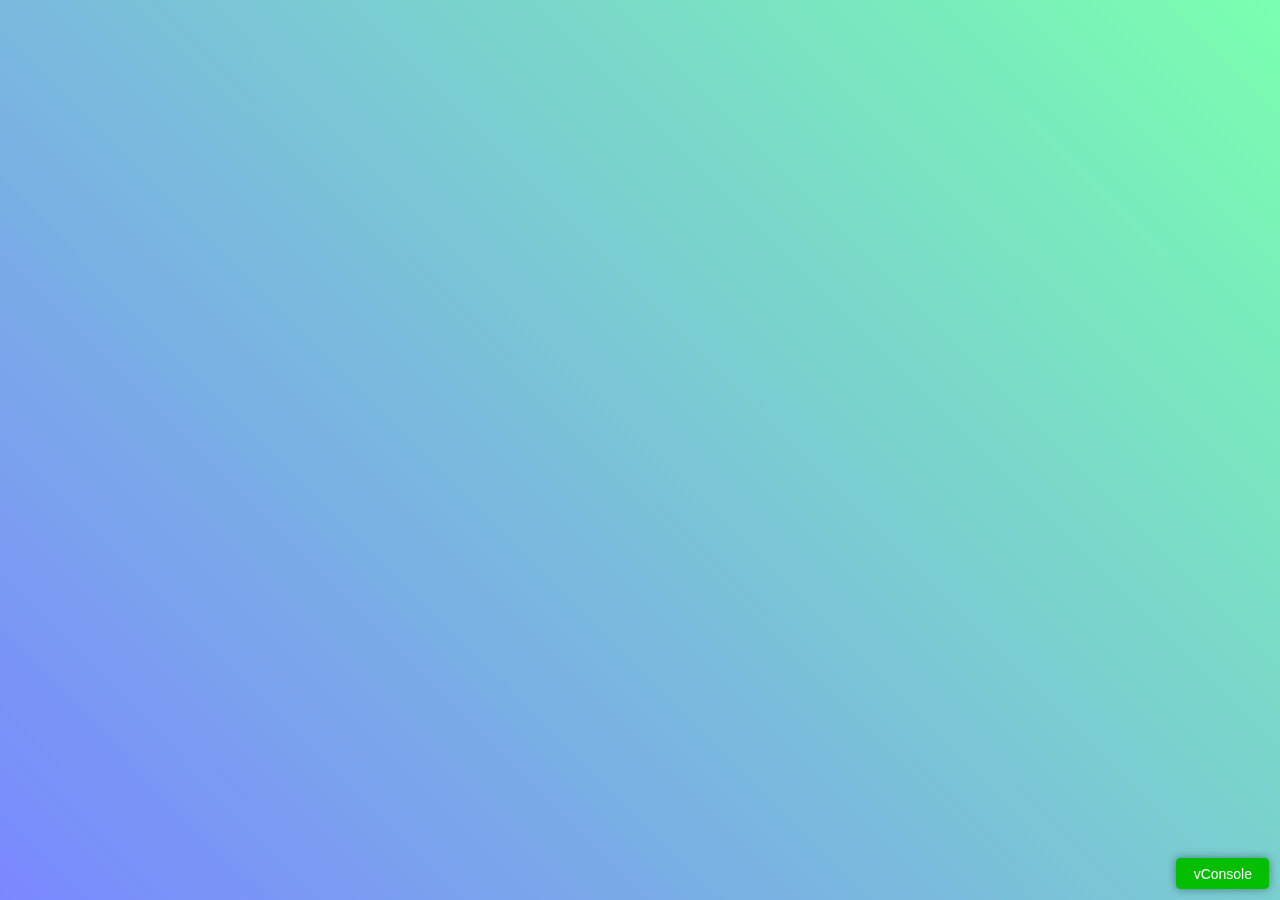
<file: index.html>
<!DOCTYPE html>
<html>
<head>
  <meta charset="utf-8" />
  <meta http-equiv="X-UA-Compatible" content="IE=edge">
  <title>苹果发布会倒计时</title>
  <script src="./static/js/font.js"></script>
  <link rel="stylesheet" type="text/css" media="screen" href="./static/css/main.css" />
  <link rel="stylesheet" type="text/css" media="screen" href="./static/css/index.css" />
  <script src="./static/js/jquery-3.3.1.min.js"></script>
  <script src="./lib/vconsole.min.js"></script>
  <script>
    // init vConsole
    var vConsole = new VConsole();
    console.log('Hello world');
  </script>
  <!-- <script src="./static/js/font.js"></script> -->
  <script type="text/javascript">
    document.write("<script type='text/javascript' src='./static/js/main.js?v="+ new Date().valueOf()+"'>");
  </script>
  <!-- <script src="./static/js/main.js?v=`${new Date().valueOf()`}"></script> -->
  <link rel="shortcut icon" href="apple.svg">
</head>
<body>
  <div class="container">
    <div class="countdown-title">发布会倒计时</div>
    <div class="resttime-wrap">
      <span id="countdown-text"></span>
      <span id="resttime"></span>
    </div>
    <button id="customize-btn" class="customize-btn">自定义</button>
  </div>
  <a href="https://github.com/barnett617/apple_time">
    <img 
      style="position: absolute; top: 0; right: 0; border: 0;"
      src="https://s3.amazonaws.com/github/ribbons/forkme_right_gray_6d6d6d.png" 
      alt="Fork me on GitHub"
    >
  </a>
</body>
</html>
</file>
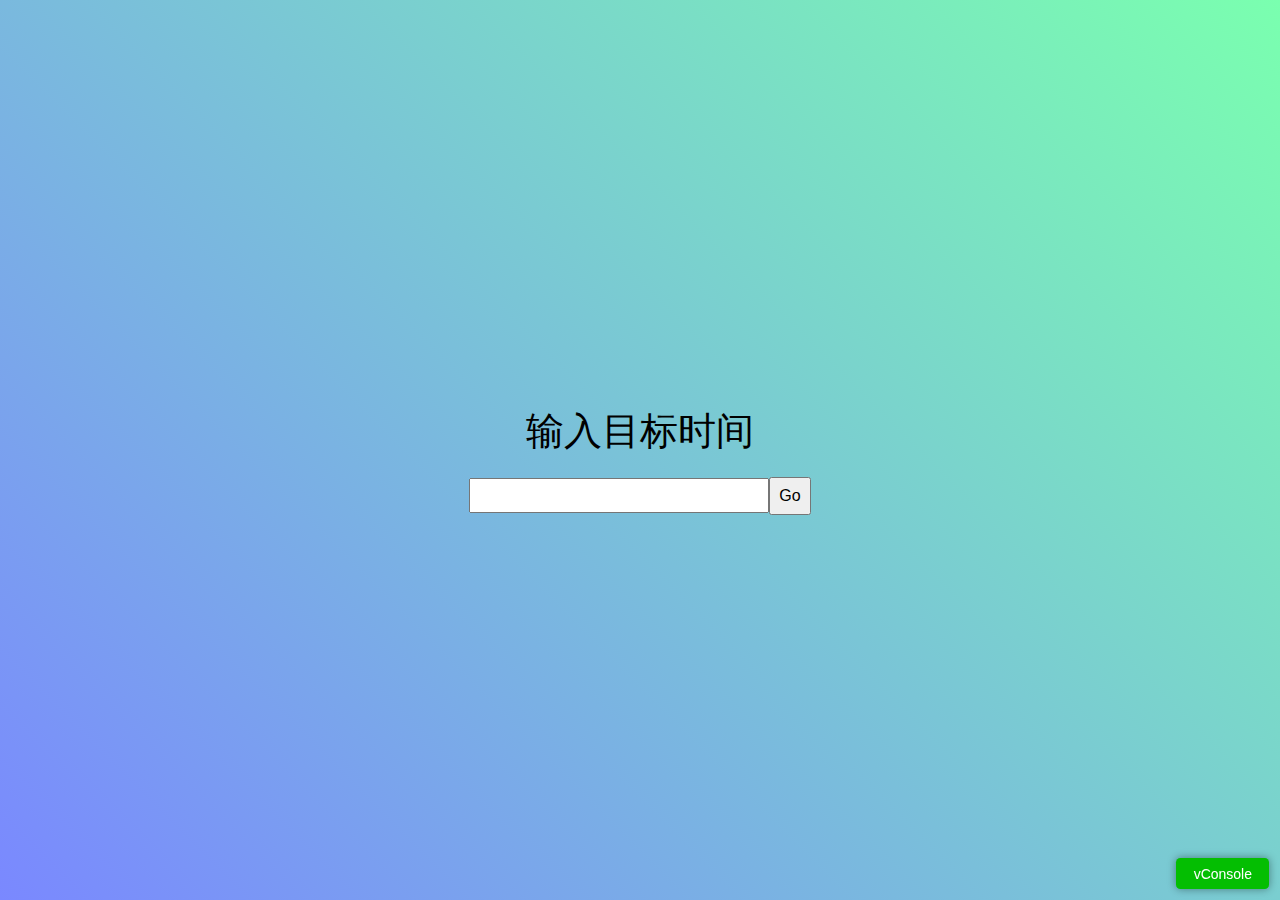
<file: customize.html>
<!DOCTYPE <!DOCTYPE html>
<html>
<head>
  <meta charset="utf-8" />
  <meta http-equiv="X-UA-Compatible" content="IE=edge">
  <title>自定义时钟</title>
  <link rel="stylesheet" type="text/css" media="screen" href="./lib/jedate-6.0.2/skin/jedate.css">
  <script src="./static/js/font.js"></script>
  <script src="./static/js/jquery-3.3.1.min.js"></script>
  <script src="./lib/jedate-6.0.2/jquery.jedate.min.js"></script>
  <script src="./lib/vconsole.min.js"></script>
  <script>
    // init vConsole
    var vConsole = new VConsole();
    console.log('Hello world');
  </script>
  <style>
    body {
      margin: 0;
    }
    .container {
      background-image: linear-gradient(45deg, #7A88FF, #7AFFAF);
      display: flex;
      flex-direction: column;
      justify-content: center;
      align-items: center;
      height: 100%;
    }
    label {
      font-size: 38px;
      padding: 20px;
    }
    .input-content {
      display: flex;
      align-items: center;
    }
    #targetTime {
      font-size: 20px;
      height: 35px;
      width: 300px;
    }
    .btn {
      font-size: 16px;
      padding: 8px;
    }
  </style>
</head>
<body>
  <div class="container">
    <label>输入目标时间</label>
    <div class="input-content">
      <input id="targetTime" placeholder="" type="text" />
      <button id="btn" class="btn">Go</button>
    </div>
  </div>
  <script>
    var date;
    $(function () {
        $("#targetTime").jeDate({
            format:"YYYY-MM-DD hh:mm:ss",
            minDate:"2014-09-19 00:00:00",
            okfun: function(obj) {
              date = obj.val;
            }
        })
    }); 
    document.getElementById("btn").addEventListener("click", function() {
      alert('成功设置目标时间：' + date)
      window.location.href="index.html?date=" + date;
    });
  </script>
</body>
</html>
</file>
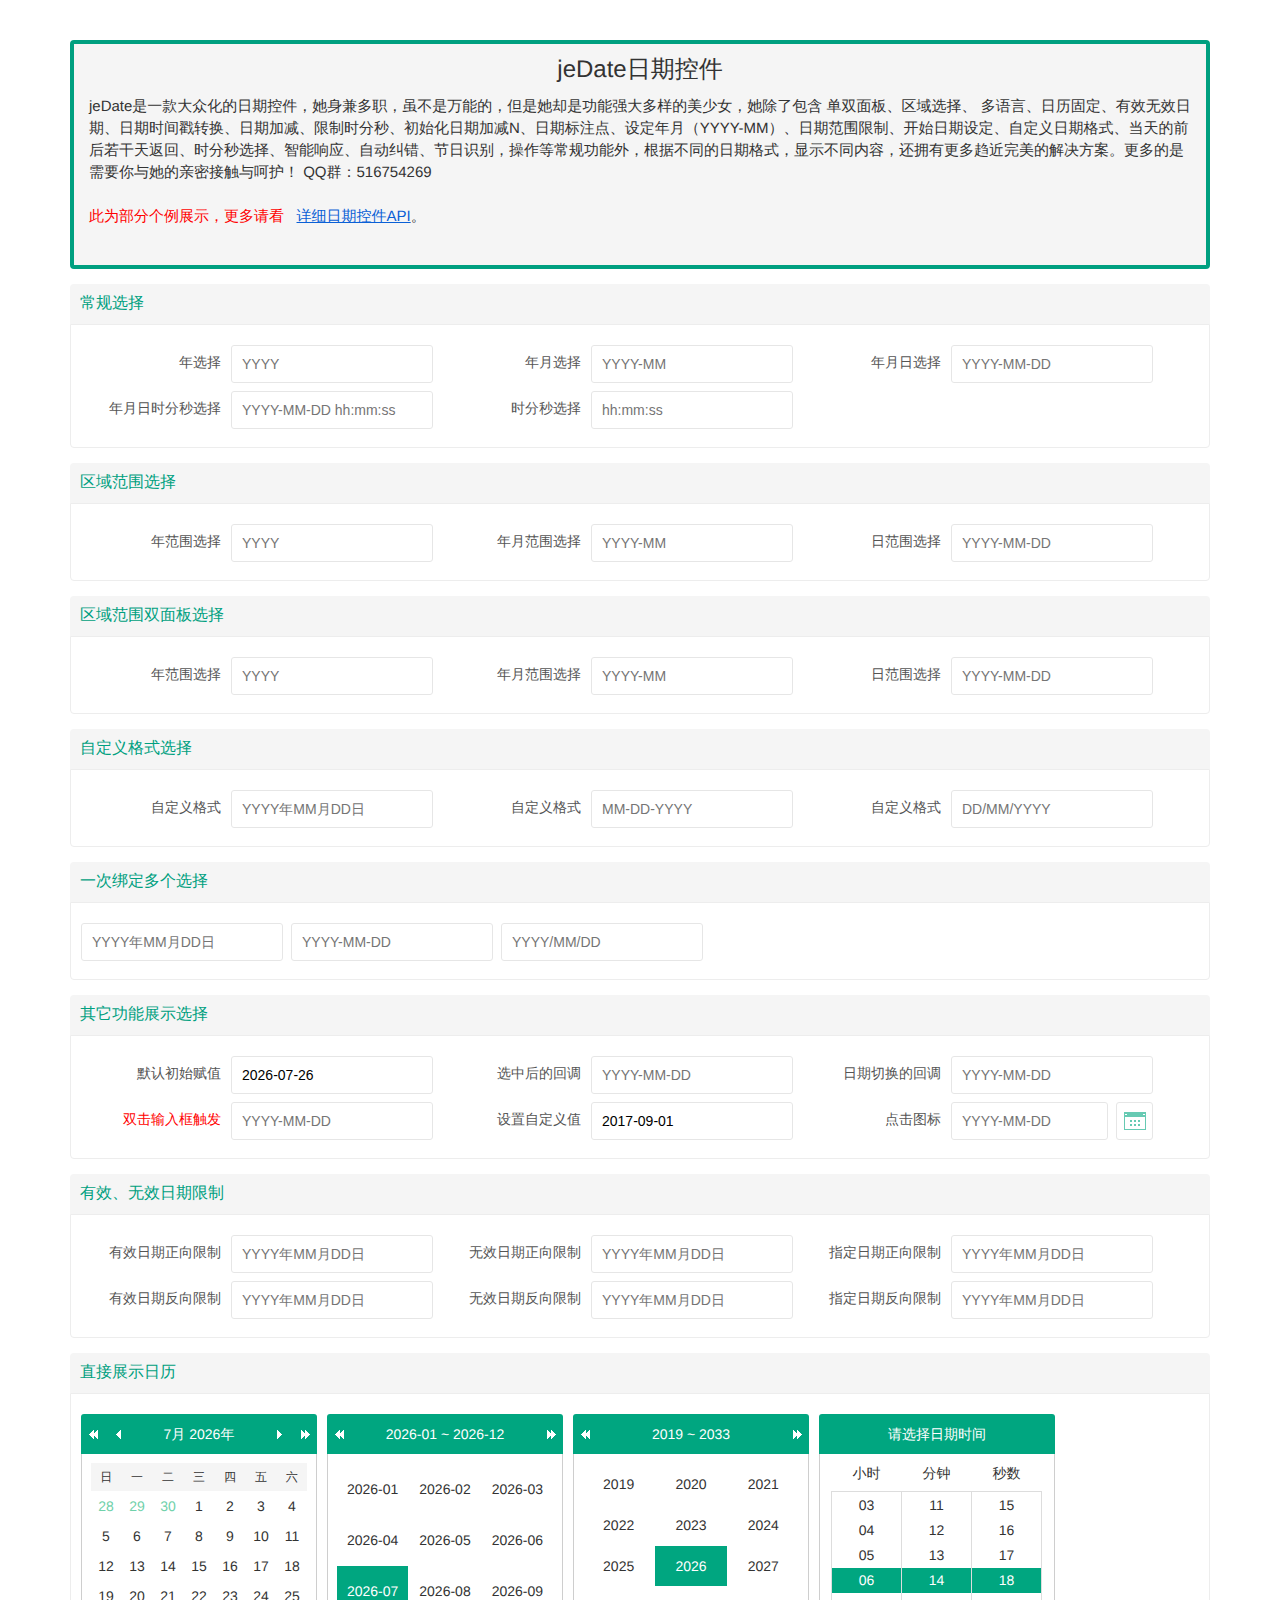
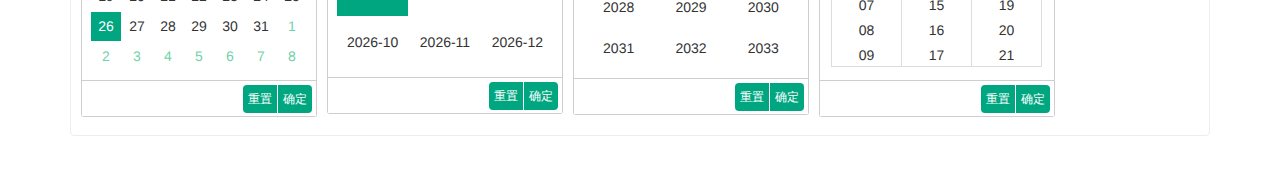
<file: lib/jedate-6.0.2/test/jeDate-test.html>
<!doctype html>
<html>
<head>
    <meta charset="utf-8">
    <meta name="viewport" content="initial-scale=1, maximum-scale=1, user-scalable=no">
    <title>jeDate日期控件 - 演示</title>
    <link type="text/css" rel="stylesheet" href="jeDate-test.css">
    <link type="text/css" rel="stylesheet" href="../skin/jedate.css">
    <script type="text/javascript" src="../jquery-1.7.2.js"></script>
    <script type="text/javascript" src="../jquery.jedate.js"></script>
    <script type="text/javascript" src="jedate-test.js"></script>
</head>
<body>
<div class="jebody">
    <blockquote class="jequote">
        <p style="text-align: center;font-size:24px;padding-bottom: 15px;">jeDate日期控件</p>
        jeDate是一款大众化的日期控件，她身兼多职，虽不是万能的，但是她却是功能强大多样的美少女，她除了包含 单双面板、区域选择、 多语言、日历固定、有效无效日期、日期时间戳转换、日期加减、限制时分秒、初始化日期加减N、日期标注点、设定年月（YYYY-MM）、日期范围限制、开始日期设定、自定义日期格式、当天的前后若干天返回、时分秒选择、智能响应、自动纠错、节日识别，操作等常规功能外，根据不同的日期格式，显示不同内容，还拥有更多趋近完美的解决方案。更多的是需要你与她的亲密接触与呵护！</span>  QQ群：516754269<br/><br/>
        <span style="color: red">此为部分个例展示，更多请看</span>&nbsp;&nbsp; <a href="http://www.jemui.com" style="color:#0a60d6;text-decoration:underline;">详细日期控件API</a>。<br/><br/>
    </blockquote>
    <div class="jewarp">
        <h3 class="gray">常规选择</h3>
        <div class="content">
            <div class="jeitem">
                <label class="jelabel">年选择</label>
                <div class="jeinpbox"><input type="text" class="jeinput" id="test01" placeholder="YYYY"></div>
            </div>
            <div class="jeitem">
                <label class="jelabel">年月选择</label>
                <div class="jeinpbox"><input type="text" class="jeinput" id="test02" placeholder="YYYY-MM"></div>
            </div>
            <div class="jeitem">
                <label class="jelabel">年月日选择</label>
                <div class="jeinpbox"><input type="text" class="jeinput" id="test03" placeholder="YYYY-MM-DD"></div>
            </div>
            <div class="jeitem">
                <label class="jelabel">年月日时分秒选择</label>
                <div class="jeinpbox"><input type="text" class="jeinput" id="test04" placeholder="YYYY-MM-DD hh:mm:ss"></div>
            </div>
            <div class="jeitem">
                <label class="jelabel">时分秒选择</label>
                <div class="jeinpbox"><input type="text" class="jeinput" id="test05" placeholder="hh:mm:ss"></div>
            </div>
        </div>
    </div>
    <div class="jewarp">
        <h3 class="gray">区域范围选择</h3>
        <div class="content">
            <div class="jeitem">
                <label class="jelabel">年范围选择</label>
                <div class="jeinpbox"><input type="text" class="jeinput" id="test06" placeholder="YYYY"></div>
            </div>
            <div class="jeitem">
                <label class="jelabel">年月范围选择</label>
                <div class="jeinpbox"><input type="text" class="jeinput" id="test07" placeholder="YYYY-MM"></div>
            </div>
            <div class="jeitem">
                <label class="jelabel">日范围选择</label>
                <div class="jeinpbox"><input type="text" class="jeinput" id="test08" placeholder="YYYY-MM-DD"></div>
            </div>
        </div>
    </div>
    <div class="jewarp">
        <h3 class="gray">区域范围双面板选择</h3>
        <div class="content">
            <div class="jeitem">
                <label class="jelabel">年范围选择</label>
                <div class="jeinpbox"><input type="text" class="jeinput" id="test09" placeholder="YYYY"></div>
            </div>
            <div class="jeitem">
                <label class="jelabel">年月范围选择</label>
                <div class="jeinpbox"><input type="text" class="jeinput" id="test10" placeholder="YYYY-MM"></div>
            </div>
            <div class="jeitem">
                <label class="jelabel">日范围选择</label>
                <div class="jeinpbox"><input type="text" class="jeinput" id="test11" placeholder="YYYY-MM-DD"></div>
            </div>
        </div>
    </div>
    <div class="jewarp">
        <h3 class="gray">自定义格式选择</h3>
        <div class="content">
            <div class="jeitem">
                <label class="jelabel">自定义格式</label>
                <div class="jeinpbox"><input type="text" class="jeinput" id="test12" placeholder="YYYY年MM月DD日"></div>
            </div>
            <div class="jeitem">
                <label class="jelabel">自定义格式</label>
                <div class="jeinpbox"><input type="text" class="jeinput" id="test13" placeholder="MM-DD-YYYY"></div>
            </div>
            <div class="jeitem">
                <label class="jelabel">自定义格式</label>
                <div class="jeinpbox"><input type="text" class="jeinput" id="test14" placeholder="DD/MM/YYYY"></div>
            </div>
        </div>
    </div>
    <div class="jewarp">
        <h3 class="gray">一次绑定多个选择</h3>
        <div class="content">
            <div class="jeitem">
                <div class="jeinpbox"><input type="text" class="jeinput moredate" placeholder="YYYY年MM月DD日"></div>
            </div>
            <div class="jeitem">
                <div class="jeinpbox"><input type="text" class="jeinput moredate" placeholder="YYYY-MM-DD"></div>
            </div>
            <div class="jeitem">
                <div class="jeinpbox"><input type="text" class="jeinput moredate" placeholder="YYYY/MM/DD"></div>
            </div>
        </div>
    </div>
    <div class="jewarp">
        <h3 class="gray">其它功能展示选择</h3>
        <div class="content">
            <div class="jeitem">
                <label class="jelabel">默认初始赋值</label>
                <div class="jeinpbox"><input type="text" class="jeinput" id="test15" placeholder="YYYY-MM-DD"></div>
            </div>
            <div class="jeitem">
                <label class="jelabel">选中后的回调</label>
                <div class="jeinpbox"><input type="text" class="jeinput" id="test16" placeholder="YYYY-MM-DD"></div>
            </div>
            <div class="jeitem">
                <label class="jelabel">日期切换的回调</label>
                <div class="jeinpbox"><input type="text" class="jeinput" id="test17" placeholder="YYYY-MM-DD"></div>
            </div>
            <div class="jeitem">
                <label class="jelabel" style="color:red;">双击输入框触发</label>
                <div class="jeinpbox"><input type="text" class="jeinput" id="test18" placeholder="YYYY-MM-DD"></div>
            </div>
            <div class="jeitem">
                <label class="jelabel">设置自定义值</label>
                <div class="jeinpbox"><input type="text" class="jeinput" id="test19" placeholder="YYYY-MM-DD"></div>
            </div>
            <div class="jeitem">
                <label class="jelabel">点击图标</label>
                <div class="jeinpbox" style="width: 145px;"><input type="text" class="jeinput" id="testico" placeholder="YYYY-MM-DD"></div>
                <div class="icons jebtns" onclick="$.jeDate('#testico',{trigger:false,format: 'YYYY-MM-DD'})"></div>
            </div>
        </div>
    </div>
    <div class="jewarp">
        <h3 class="gray">有效、无效日期限制</h3>
        <div class="content">
            <div class="jeitem">
                <label class="jelabel">有效日期正向限制</label>
                <div class="jeinpbox"><input type="text" class="jeinput" id="test20" placeholder="YYYY年MM月DD日"></div>
            </div>
            <div class="jeitem">
                <label class="jelabel">无效日期正向限制</label>
                <div class="jeinpbox"><input type="text" class="jeinput" id="test22" placeholder="YYYY年MM月DD日"></div>
            </div>
            <div class="jeitem">
                <label class="jelabel">指定日期正向限制</label>
                <div class="jeinpbox"><input type="text" class="jeinput" id="test24" placeholder="YYYY年MM月DD日"></div>
            </div>
            <div class="jeitem">
                <label class="jelabel">有效日期反向限制</label>
                <div class="jeinpbox"><input type="text" class="jeinput" id="test21" placeholder="YYYY年MM月DD日"></div>
            </div>
            <div class="jeitem">
                <label class="jelabel">无效日期反向限制</label>
                <div class="jeinpbox"><input type="text" class="jeinput" id="test23" placeholder="YYYY年MM月DD日"></div>
            </div>
            <div class="jeitem">
                <label class="jelabel">指定日期反向限制</label>
                <div class="jeinpbox"><input type="text" class="jeinput" id="test25" placeholder="YYYY年MM月DD日"></div>
            </div>
        </div>
    </div>
    <div class="jewarp">
        <h3 class="gray">直接展示日历</h3>
        <div class="content">
            <div class="jeitem" id="show01"></div>
            <div class="jeitem" id="show02"></div>
            <div class="jeitem" id="show03"></div>
            <div class="jeitem" id="show04"></div>
        </div>
    </div>
</div>
</body>
</html>
</file>
<file: static/css/main.css>
html, body {
  width: 100%;
  height: 100%;
}
body {
  margin: 0;
  background-image: linear-gradient(45deg, #7A88FF, #7AFFAF);
  font-family: -apple-system,"Helvetica Neue",Helvetica,Arial,"PingFang SC","Hiragino Sans GB","WenQuanYi Micro Hei","Microsoft Yahei",sans-serif;
}
.container {
  display: flex;
  flex-direction: column;
  justify-content: center;
  align-items: center;
  height: 100%;
}
.countdown-title {
  padding: 10px;
  font-size: 48px;    
}
.countdown-content {
  padding: 10px;
  font-size: 38px;
}
</file>
<file: static/css/index.css>
.resttime-wrap {
  font-size: 36px;
  line-height: 56px;
}
.container {
  display: flex;
  flex-direction: column;
  justify-content: center;
  align-items: center;
  height: 100%;
}
.countdown-title {
  font-size: 48px;
  line-height: 77px;    
}
.customize-btn {
  position: absolute;
  right: 0;
  bottom: 0;
  font-size: 20px;
  margin: 20px;
  width: 180px;
  height: 40px;
  padding: 0;
  border: aliceblue;
  background: bisque;
}
</file>
<file: lib/jedate-6.0.2/skin/jedate.css>
/**
 @Name : jeDate 日期控件
 @Author: chen guojun
 @QQ群：516754269
 @官网：http://www.jemui.com/ 或 https://github.com/singod/jeDate
 */
.jedatebox{min-width:230px;height:auto; font-family:'PingFangSC-Light','PingFang SC','Segoe UI','Lucida Grande','NotoSansHans-Light','Microsoft YaHei', '\5FAE\8F6F\96C5\9ED1', STHeiti, 'WenQuanYi Micro Hei', SimSun, sans-serif;font-size:12px; cursor:default;margin: 0;padding: 0;overflow: hidden;position: relative;border-radius: 3px; float: left;}
.jedatebox *{margin: 0;padding: 0;list-style-type:none;-webkit-box-sizing:border-box;-moz-box-sizing:border-box;box-sizing:border-box;font-style:normal;font-family:'PingFangSC-Light','PingFang SC','Segoe UI','Lucida Grande','NotoSansHans-Light','Microsoft YaHei', '\5FAE\8F6F\96C5\9ED1', STHeiti, 'WenQuanYi Micro Hei', SimSun, sans-serif;}
.jedatebox ul,.jedatebox ol,.jedatebox li,.jedatebox dl{list-style-type:none;font-style:normal;font-weight: 300;}
.jedatebox .yearprev{left:0;background-image: url("[data-uri]");}
.jedatebox .monthprev{left:25px;background-image: url("[data-uri]");}
.jedatebox .yearnext{right:0;background-image: url("[data-uri]");}
.jedatebox .monthnext{right:25px;background-image: url("[data-uri]");}
.jedatebox .close{background-image: url("[data-uri]");cursor: pointer;}
.jedatebox .jedateym .pndrop{width:14px;height:40px; overflow:hidden;display: inline-block;position:relative;vertical-align: top;background-repeat: no-repeat;background-position: center center;background-image: url("[data-uri]");}
.jedatebox .jedateym .prev,.jedatebox .jedateym .next{width:15%;height:40px; float:left;display:block;text-align: center;background-repeat: no-repeat;background-position: center center;}
.jedatebox em,.jedatebox i{height:40px;margin: 0;padding: 0;font-style:normal;display:inline-block;font-size: 16px;}
.jedatetipscon{color:#333; float:left; overflow:hidden;background-color: #FFFEF4; line-height:22px;padding:6px;border: 1px rgb(247, 206, 57) solid;font-style:normal;font-family: Arial, "\5b8b\4f53", 'sans-serif';font-size:12px;font-weight: 300;}
.jedatetipscon p{padding: 0;margin: 0;}
.jedatetipscon p.red{color: #ff0000;}
.jedatebox .jedate-tips{position: absolute; top: 40%; left: 50%; width: 200px; margin-left: -100px; line-height: 20px; padding: 15px; text-align: center; font-size: 12px; color: #ff0000;background-color: #FFFEF4;border: 1px rgb(247, 206, 57) solid;}
.jedatebox .contime ul::-webkit-scrollbar{height:6px;width:6px;margin-right:5px;background-color: #f5f5f5;transition:all 0.3s ease-in-out;border-radius:0px}
.jedatebox .contime ul::-webkit-scrollbar-track { -webkit-border-radius: 0px;border-radius: 0px;}
.jedatebox .contime ul::-webkit-scrollbar-thumb{-webkit-border-radius: 0px;border-radius: 0px;background: rgba(0,0,0,0.5); }
.jedatebox .contime ul::-webkit-scrollbar-thumb:hover{background:rgba(0,0,0,0.6)}
.jedatebox .contime ul::-webkit-scrollbar-thumb:active{background:rgba(0,0,0,0.8)}
.jedatebox .contime ul::-webkit-scrollbar-thumb:window-inactive {background: rgba(0,0,0,0.4);}
.jedatebox .jedate-hmsmask{width:100%;display: block;background-color: rgba(0,0,0,.7);background-color:#fff\9;position: absolute;top: 0;left:0;right:0;bottom: 36px;z-index: 100;}
/* 蓝色风格 */
.jedateblue{background-color:#fff;}
.jedateblue ol,.jedateblue ul,.jedateblue li,.jedateblue p,.jedateblue span{margin: 0;padding: 0;list-style-type:none;}
.jedateblue table thead,.jedateblue table td{border: 1px #fff solid;}
.jedateblue.grid table thead,.jedateblue.grid table td{border: 1px #e2e2e2 solid;}
.jedateblue .ymsbox{overflow: hidden;background-color: #fff;}
.jedateblue .ymsbox .arthead{background-color: #00A680;color:#fff;height:40px; line-height:40px;text-align: center;font-size: 14px;padding: 0 50px;position: relative;}
.jedateblue .ymsbox .arthead.ymfix{padding: 0 50px 0 25px;}
.jedateblue .ymsbox .arthead.ymfix .yearnext{right: 25px;}
.jedateblue .ymsbox .arthead .close{right:0;}
.jedateblue .ymsbox .arthead em{width:25px;height:40px; line-height:40px;position:absolute;top:0;background-repeat: no-repeat;background-position: center center;cursor: pointer;}
.jedateblue .ymsbox .arthead em:hover{background-color:#00C1AA;}
.jedateblue .ymsbox .arthead p{width: 100%;line-height:40px;float: left;text-align:center;font-size: 14px;}
.jedateblue .ymsbox .artcont{overflow: hidden;position: relative;border: 1px #cecece solid;border-top: none;}
.jedateblue .ymsbox .artcont.spaer:after{width: 1px;background-color:#ddd;position: absolute;top: 0;bottom: 0;left:49.8%;content: "";}
.jedateblue .ymsbox .ymcon{width: 234px;padding:9px 8px;float: left;background-color:#fff;overflow:hidden;}
.jedateblue .ymsbox .ymcon.spaer{border-left: 1px solid #ddd;}
.jedateblue .ymsbox .ymcon .yul,.jedateblue .ymcon .ymul{width: 100%;border-collapse: collapse;border-spacing: 0;}
.jedateblue .ymsbox .ymcon .yul td{width:70px;height:41px;text-align:center;position:relative; overflow:hidden;font-size: 14px;font-family: Arial, "\5b8b\4f53", 'sans-serif';}
.jedateblue .ymsbox .ymcon .ymul td{padding:0 9px;height:51px;text-align:center;position:relative; overflow:hidden;font-size: 14px;font-family: Arial, "\5b8b\4f53", 'sans-serif';}
.jedateblue .ymsbox .ymcon td.disabled{ color:#bbb;}
.jedateblue .ymsbox .ymcon td.actdate,.jedateblue .ymsbox .ymcon td.actdate:hover{background-color: #00A680;color:#fff;}
.jedateblue .ymsbox .ymcon td.disabled:hover{background-color: #fff;color:#bbb;}
.jedateblue .ymsbox .ymcon td:hover{background-color: #F2F2F2;}
.jedateblue .ymsbox .ymcon td.contain,.jedateblue .ymsbox .ymcon td.contain:hover{background-color: #D0F0E3;}

.jedateblue .daybox{overflow: hidden;background-color: #fff;}
.jedateblue .daybox .arthead{background-color: #00A680;color:#fff;height:40px; line-height:40px;text-align: center;font-size: 14px;padding: 0 50px;position: relative;}
.jedateblue .daybox .arthead em{width:25px;height:40px; line-height:40px;position:absolute;top:0;background-repeat: no-repeat;background-position: center center;cursor: pointer;}
.jedateblue .daybox .arthead em:hover{background-color:#00C1AA;}
.jedateblue .daybox .arthead p{width: 100%;line-height:40px;float: left;text-align:center;font-size: 14px;}
.jedateblue .daybox .arthead .ymbtn{padding: 8px 10px;color:#fff;border-radius: 4px;cursor:pointer;}
.jedateblue .daybox .arthead .ymbtn:hover{background-color:#00C1AA;color:#fff;}
.jedateblue .daybox .artcont{overflow: hidden;position: relative;border: 1px #cecece solid;border-top: none;float: left;}
.jedateblue .daybox .artcont.spaer:after{width: 1px;background-color:#ddd;position: absolute;top: 0;bottom: 0;left:50%;content: "";}
.jedateblue .daybox .contlist{width: 234px;float: left;padding:8px;overflow:hidden;}
.jedateblue .daysul{width: 100%;border-collapse: collapse;border-spacing: 0;border: 1px solid #fff;}
.jedateblue .daysul thead{background-color:#f5f5f5;}
.jedateblue .daysul th{width:31px;height:29px;  text-align:center; position:relative; overflow:hidden;font-size: 12px;font-weight: 400;}
.jedateblue .daysul td{width:31px;height:29px;  text-align:center; position:relative; overflow:hidden;font-size: 14px;font-family: Arial, "\5b8b\4f53", 'sans-serif';}
.jedateblue .daysul td .nolunar{line-height: 29px;font-size: 14px;font-family: Arial, "\5b8b\4f53", 'sans-serif';}
.jedateblue .daysul td .solar{height:16px;line-height:16px;font-size: 14px;padding-top: 3px;display: block;font-family: Arial, "\5b8b\4f53", 'sans-serif';}
.jedateblue .daysul td .lunar{height:16px;line-height:16px;font-size: 12px;overflow:hidden;display: block;font-family: Arial, "\5b8b\4f53", 'sans-serif';color: #888;}
.jedateblue .daysul td.actdate, .jedateblue .daysul td.actdate:hover,
.jedateblue .daysul td.actdate .lunar{background-color: #00A680;color:#fff;}
.jedateblue .daysul td.other,.jedateblue .daysul td.other .nolunar,.jedateblue .daysul td.other .lunar{color:#70D1AA;}
.jedateblue .daysul td.disabled,.jedateblue .daysul td.disabled .nolunar,.jedateblue .daysul td.disabled .lunar{ color:#bbb;}
.jedateblue .daysul td.contain,.jedateblue .daysul td.contain:hover{background-color: #D0F0E3;}
.jedateblue .daysul td.disabled:hover{background-color:#fff;}

.jedateblue .daysul td:hover{background-color: #F2F2F2;}
.jedateblue .daysul td.red{ color:#ff0000;}
.jedateblue .daysul td .marks{ width:5px; height:5px; background-color:#ff0000; -webkit-border-radius:50%;border-radius:50%; position:absolute; right:2px; top:4px;}
.jedateblue .daysul td.actdate .marks{ width:5px; height:5px; background-color:#fff; -webkit-border-radius:50%;border-radius:50%; position:absolute; right:2px; top:4px;}

.jedateblue .timebox{overflow: hidden;background-color: #fff;}
.jedateblue .timebox .arthead{background-color: #00A680;color:#fff;height:40px; line-height:40px;text-align: center;font-size: 14px;padding: 0 25px;position: relative;}
.jedateblue .timebox .arthead em{width:25px;height:40px; line-height:40px;position:absolute;top:0;background-repeat: no-repeat;background-position: center center;cursor: pointer;}
.jedateblue .timebox .arthead em:hover{background-color:#00C1AA;}
.jedateblue .timebox .arthead .close{right:0;}
.jedateblue .timebox .artcont{overflow: hidden;position: relative;border: 1px #cecece solid;border-top: none;}
.jedateblue .timebox .artcont.spaer:after{width: 1px;background-color:#ddd;position: absolute;top: 0;bottom: 0;left:49.8%;content: "";}
.jedateblue .timebox .timelist{margin:0 auto;padding:0 12px 7px 11px;float: left;}
.jedateblue .timebox .textbox{margin:0 auto;overflow: hidden;padding-top: 4px;text-align: center;}
.jedateblue .timebox .textbox p{width: 70px;display:inline-block;height: 30px;line-height:30px;font-size: 14px;text-align: center;overflow: hidden;}
.jedateblue .timebox .contime{width:211px;margin:0 auto 6px auto;border: 1px solid #ddd;border-right: none;overflow: hidden;}
.jedateblue .timebox .contime ul{width: 70px;height:174px;float: left;border-right:1px solid #ddd;overflow: hidden;overflow-y: auto;}
.jedateblue .timebox .contime ul li{width:100%;float:left;text-align: center;height:25px; line-height:25px;font-size: 14px;font-family: Arial, "\5b8b\4f53", 'sans-serif';}
.jedateblue .timebox .contime ul li:hover{background-color: #F2F2F2;}
.jedateblue .timebox .contime ul li.action,.jedateblue .timebox .contime ul li.action:hover{background-color: #00A680;color:#fff;}
.jedateblue .timebox .contime ul li.disabled{ background-color: #fbfbfb;color:#ccc;}
.jedateblue .timebox .contime ul li.disabled.action{ background-color: #00A680;color:#FFFFFF;filter:Alpha(opacity=30);opacity:.3; }


.jedateblue .mainfoot{height:36px; line-height:36px;padding: 0 4px;border: 1px #cecece solid;border-top: none;}
.jedateblue .mainfoot .timecon{line-height:36px;display: inline-block;float: left;font-size: 14px;border:1px #ddd solid;margin-top:4px;border-radius:4px;overflow: hidden;}
.jedateblue .mainfoot .timecon em{width:24px;float:left;padding: 0;border:none;text-align: center;display:block;height:26px;line-height:26px;text-decoration: none;outline:none;-moz-outline:none;font-size: 14px;font-family:'Avenir Next', Avenir, 'Helvetica Neue', Helvetica, 'Lantinghei SC', 'Hiragino Sans GB', 'Microsoft YaHei', '\5FAE\8F6F\96C5\9ED1', STHeiti, 'WenQuanYi Micro Hei', SimSun, sans-serif;}
.jedateblue .mainfoot .timecon em[disabled]{background-color: #f0f0f0;color: #aaa;}
.jedateblue .mainfoot .timecon span{padding:0 5px;float:left;height:26px;line-height:24px;font-style:normal;display:block;text-align: center;background-color: #f0f0f0;}
.jedateblue .mainfoot .timecon i{width:6px;float:left;height:26px;line-height:24px;font-style:normal;display:block;text-align: center;}
.jedateblue .mainfoot .btnscon{line-height:36px;margin-top:4px;display: inline-block;float: right;font-size: 12px;border-radius:4px;overflow: hidden;}
.jedateblue .mainfoot .btnscon span{float:left; padding:0 5px;border-right: 1px #fff solid;background-color: #00A680;color: #fff;display: block;height:28px;line-height:28px; text-align:center;overflow: hidden;font-family: Arial, "\5b8b\4f53", 'sans-serif';}
.jedateblue .mainfoot .btnscon span:last-child{border-right:none;}
</file>
<file: lib/jedate-6.0.2/test/jeDate-test.css>
html,body{min-height:100%;}
html{-ms-text-size-adjust:100%;-webkit-text-size-adjust:100%;}
body,div,span,applet,object,iframe,h1,h2,h3,h4,h5,h6,p,blockquote,pre,a,abbr,acronym,address,big,cite,code,del,dfn,em,img,ins,kbd,q,s,samp,small,strike,strong,sub,sup,tt,var,b,u,i,center,dl,dt,dd,ol,ul,li,fieldset,form,label,legend,table,caption,tbody,tfoot,thead,tr,th,td,article,aside,canvas,details,embed,figure,figcaption,footer,header,hgroup,menu,nav,output,ruby,section,summary,time,mark,audio,video{margin: 0;padding: 0;border: 0;outline: 0;-webkit-tap-highlight-color:transparent;}
article,aside,header,footer,nav,section,figure,figcaption,hgroup,progress,canvas{display:block}
blockquote:before,blockquote:after,q:before,q:after{content:'';content:none}
body{font-size:14px;font-family:'PingFangSC-Light','PingFang SC','Segoe UI','Lucida Grande','NotoSansHans-Light','Microsoft YaHei', '\5FAE\8F6F\96C5\9ED1', STHeiti, 'WenQuanYi Micro Hei', SimSun, sans-serif;text-rendering:geometricPrecision;color:#333333;background:#FFFFFF;}

a:active,a:hover{outline:0}
img{display:inline-block;border:0}
li{list-style:none}
table{border-collapse:collapse;border-spacing:0}
h1,h2,h3{font-size:14px;font-weight:400}
h4,h5,h6{font-size:100%;font-weight:400}
button,input,optgroup,option,select,textarea{font-family:inherit;font-size:inherit;font-style:inherit;font-weight:inherit;outline:0;margin: 0px;padding: 0px;}
pre{white-space:pre-wrap;white-space:-moz-pre-wrap;white-space:-pre-wrap;white-space:-o-pre-wrap;word-wrap:break-word}

hr{height:1px;margin:10px 0;border:0;background-color:#e2e2e2;clear:both}
a{color:#333;text-decoration:none}
a:hover{color:#777}
.gray{background-color: #f5f5f5;}

.icons{background-image: url("[data-uri]"); background-repeat:no-repeat; }
.jequote{max-width: 1140px;margin-bottom: 10px;padding: 15px;line-height: 22px;border: 4px solid #00A080;border-radius: 4px;background-color: #f5f5f5;font-size: 15px;}
.jebody{max-width: 1140px;margin: 40px auto;position: relative;}
.jewarp{width:100%;margin: 15px 0; }
.jewarp h3{position: relative;left: 0;height: 40px;line-height:40px;padding-left:10px;white-space: nowrap;border-radius: 4px 4px 0 0;font-size: 16px;color:#00A080;text-align: left;}
.jewarp .content{border: 1px solid #ededed;border-radius:0 0 4px 4px;padding: 20px 10px 10px 10px;overflow: hidden;}
.jeitem{margin:0 10px 8px 0;position: relative;float: left;}
.jelabel{width: 130px;float: left;display: block;padding: 9px 10px;font-weight: 400;text-align: right; color:#555;}
.jeinpbox{float: left;width: 190px;margin-right: 10px;display: inline-block;vertical-align: middle;position: relative;}
.jeinput{display: block;width: 100%;padding-left: 10px; height: 36px;line-height: 34px\9;border: 1px solid #e6e6e6;background-color: #fff;border-radius: 3px;}
.jebtns{width: 35px;margin-left: 10px; height: 36px;line-height: 36px\9;border: 1px solid #e6e6e6;background-color: #fff;border-radius: 3px;background-position:right center;float: left;cursor: pointer;}
</file>
